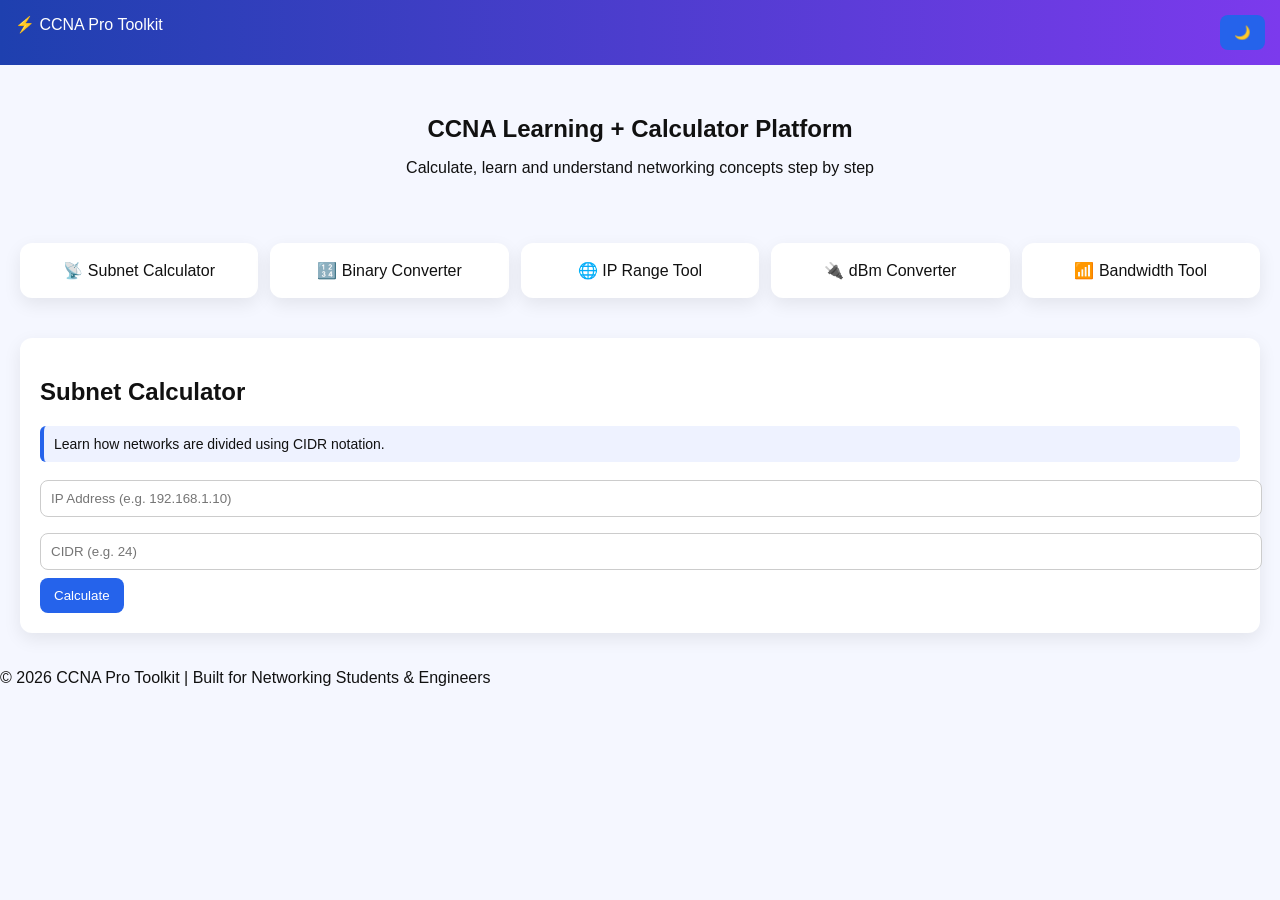
<file: index.html>
<!DOCTYPE html>
<html lang="en">
<head>
<meta charset="UTF-8">
<meta name="viewport" content="width=device-width, initial-scale=1.0">

<title>CCNA Pro Toolkit | Network Calculators & Learning Tools</title>

<meta name="description" content="Professional CCNA toolkit with subnet calculator, IP range tool, binary converter, dBm converter and bandwidth calculator with learning explanations.">

<link rel="stylesheet" href="style.css">
</head>

<body>

<header class="header">
  <div class="logo">⚡ CCNA Pro Toolkit</div>
  <button onclick="toggleDark()">🌙</button>
</header>

<section class="hero">
  <h1>CCNA Learning + Calculator Platform</h1>
  <p>Calculate, learn and understand networking concepts step by step</p>
</section>

<!-- TOOL CARDS -->
<section class="grid">

  <div class="card" onclick="show('subnet')">📡 Subnet Calculator</div>
  <div class="card" onclick="show('convert')">🔢 Binary Converter</div>
  <div class="card" onclick="show('ip')">🌐 IP Range Tool</div>
  <div class="card" onclick="show('dbm')">🔌 dBm Converter</div>
  <div class="card" onclick="show('bandwidth')">📶 Bandwidth Tool</div>

</section>

<!-- TOOL CONTAINER -->
<div class="tool-box">

<!-- SUBNET -->
<section id="subnet" class="tool active">
<h2>Subnet Calculator</h2>
<p class="info">Learn how networks are divided using CIDR notation.</p>

<input id="ip" placeholder="IP Address (e.g. 192.168.1.10)">
<input id="cidr" type="number" placeholder="CIDR (e.g. 24)">
<button onclick="calcSubnet()">Calculate</button>

<div id="subnetResult"></div>
</section>

<!-- CONVERTER -->
<section id="convert" class="tool">
<h2>Binary / Hex / Decimal / Octal Converter</h2>
<p class="info">Understand how computers represent numbers in different systems.</p>

<input id="convInput" placeholder="Enter value">
<button onclick="convertAll()">Convert</button>

<div id="convResult"></div>
</section>

<!-- DBM -->
<section id="dbm" class="tool">
<h2>dBm Converter</h2>
<p class="info">Measure signal power in fiber and wireless systems.</p>

<input id="dbmInput" type="number" placeholder="Enter dBm">
<button onclick="convertDbm()">Convert</button>

<div id="dbmResult"></div>
</section>

<!-- BANDWIDTH -->
<section id="bandwidth" class="tool">
<h2>Bandwidth Calculator</h2>
<p class="info">Convert network speed into real download speed.</p>

<input id="mbps" type="number" placeholder="Mbps">
<button onclick="calcBandwidth()">Convert</button>

<div id="bwResult"></div>
</section>

</div>

<footer>
<p>© 2026 CCNA Pro Toolkit | Built for Networking Students & Engineers</p>
</footer>

<script src="script.js"></script>

</body>
</html>
</file>
<file: style.css>
body{
  margin:0;
  font-family:Arial;
  background:#f5f7ff;
  color:#111;
}

.header{
  display:flex;
  justify-content:space-between;
  padding:15px;
  background:linear-gradient(90deg,#1e40af,#7c3aed);
  color:white;
}

.hero{
  text-align:center;
  padding:30px 15px;
}

.hero h1{
  margin-bottom:5px;
}

.grid{
  display:grid;
  grid-template-columns:repeat(auto-fit,minmax(180px,1fr));
  gap:12px;
  padding:20px;
}

.card{
  background:white;
  padding:18px;
  border-radius:12px;
  text-align:center;
  cursor:pointer;
  box-shadow:0 6px 18px rgba(0,0,0,0.08);
  transition:0.2s;
}

.card:hover{
  transform:scale(1.03);
}

.tool-box{
  padding:20px;
}

.tool{
  display:none;
  background:white;
  padding:20px;
  border-radius:12px;
  box-shadow:0 6px 18px rgba(0,0,0,0.08);
}

.tool.active{
  display:block;
}

input{
  width:100%;
  padding:10px;
  margin:8px 0;
  border-radius:8px;
  border:1px solid #ccc;
}

button{
  padding:10px 14px;
  background:#2563eb;
  color:white;
  border:none;
  border-radius:8px;
  cursor:pointer;
}

.info{
  background:#eef2ff;
  padding:10px;
  border-left:4px solid #2563eb;
  margin:10px 0;
  border-radius:6px;
  font-size:14px;
}

/* DARK MODE */
.dark{
  background:#0f172a;
  color:white;
}

.dark .card,
.dark .tool{
  background:#1e293b;
  color:white;
}

.dark .info{
  background:#0b1220;
}
</file>
